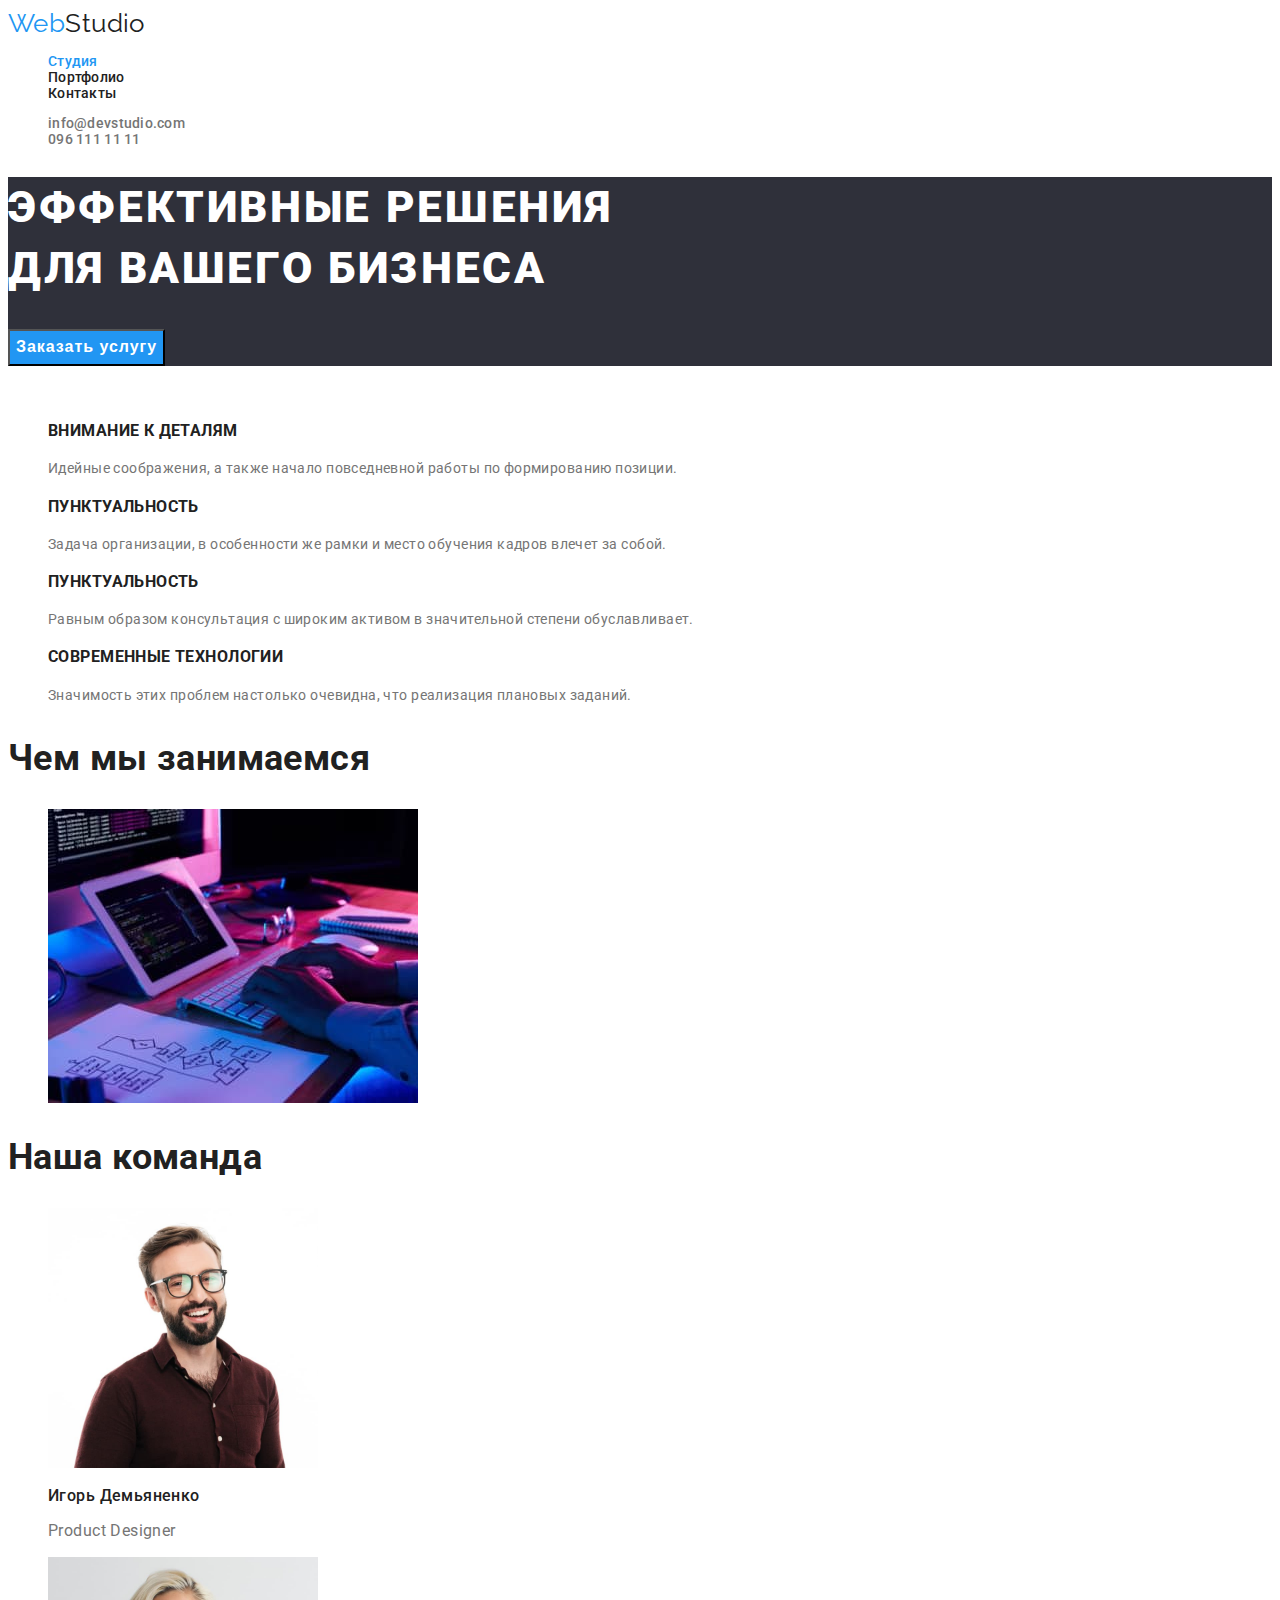
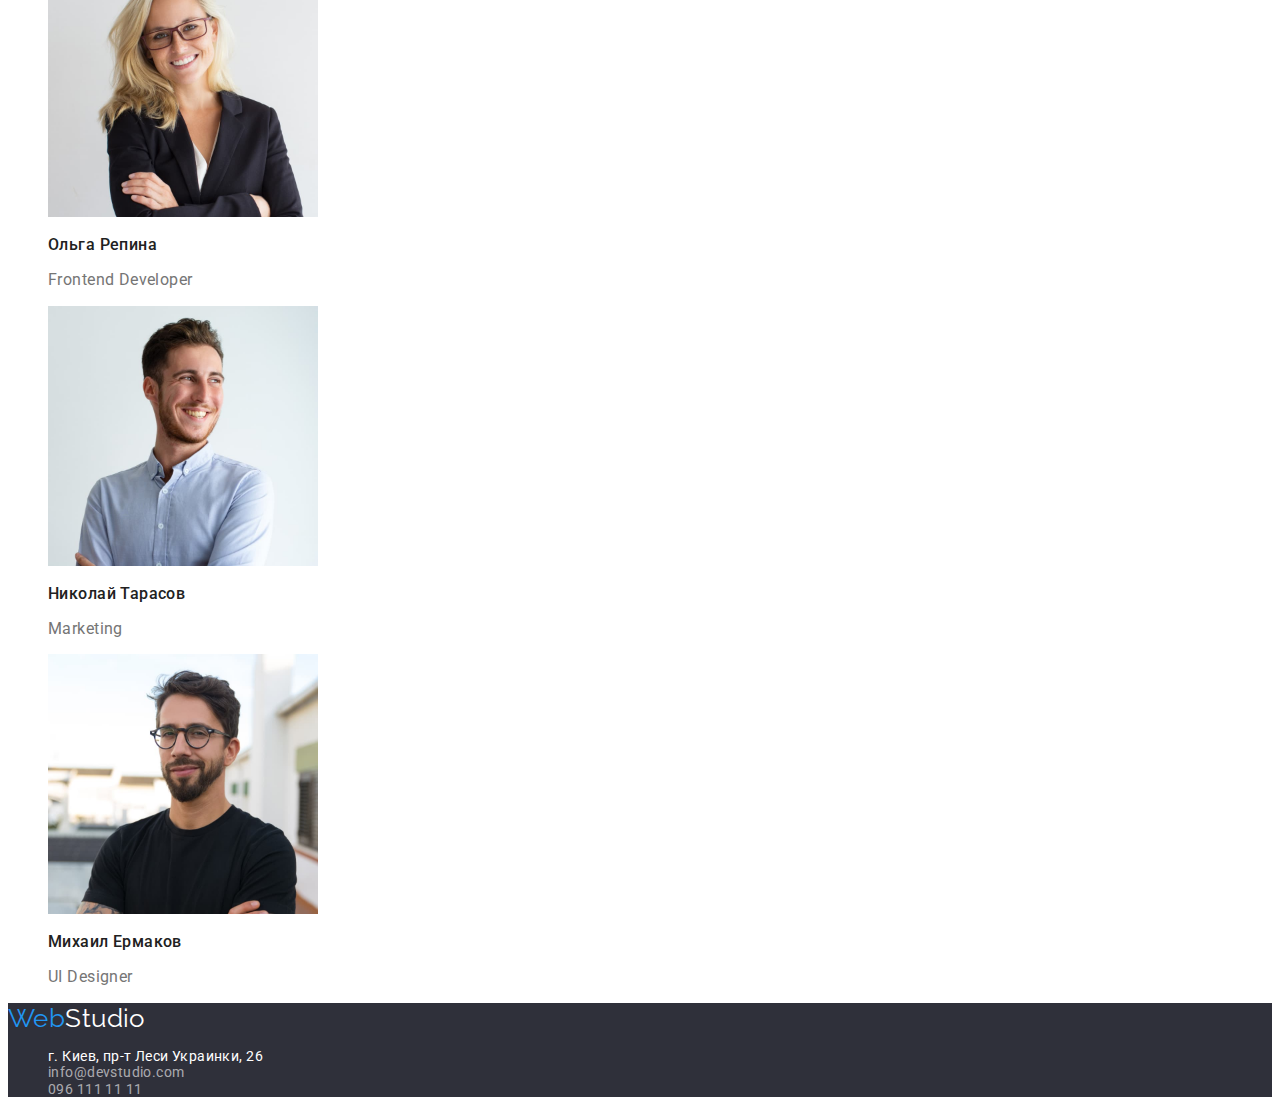
<file: index.html>
<!DOCTYPE html>
<html lang="ru">
<head>
    <meta charset="UTF-8">
    <meta http-equiv="X-UA-Compatible" content="IE=edge">
    <meta name="viewport" content="width=device-width, initial-scale=1.0">
    <title>WebStudio</title>
    <link href="https://fonts.googleapis.com/css2?family=Raleway:wght@700&family=Roboto:wght@400;500;700;900&display=swap" rel="stylesheet">
    <link rel="stylesheet" href="./css/style.css">
</head>
<body>
    <header>
        <nav>
        <a href="#" rel="noreferrer noopener" class=logo-link><span class="logo-span">Web</span>Studio</a>
        <ul class="munu">
            <li class="munu-list"><a href="#" target="_blank" rel="noreferrer noopener" class="menu-link active">Студия</a></li>
            <li class="munu-list"><a href="./portfolio.html" target="_blank" rel="noreferrer noopener" class="menu-link">Портфолио</a></li>
            <li class="munu-list"><a href="#" target="_blank" rel="noreferrer noopener" class="menu-link">Контакты</a></li>
        </ul>
    </nav>
        <ul class="content">
            <li class="content-list">
                <a href="mailto:info@devstudio.com" class="content-link">info@devstudio.com</a>
            </li>
            <li class="content-list">
                <a href="tel:0961111111" class="content-link">096 111 11 11</a>
            </li>
        </ul>
    </header>
    <main>
    <section class="effective">
        <h1 class="effective-title">Эффективные решения<br /> для вашего бизнеса</h1>
        <button type="button" class="effective-btn">Заказать услугу</button> 
    </section>

    <section class="рeculiarities">
        <h2 class="hide">Особенности</h2>
        <ul class="рeculiarities-list">
            <li class="рeculiarities-block">
                <h3 class="рeculiarities-title">Внимание к деталям</h3>
                <p class="рeculiarities-text">Идейные соображения, а также начало повседневной работы по формированию позиции.</p>
            </li>
            <li class="рeculiarities-block">
                <h3 class="рeculiarities-title">Пунктуальность</h3>
                <p class="рeculiarities-text">Задача организации, в особенности же рамки и место обучения кадров влечет за собой.</p>
            </li>
            <li class="рeculiarities-block">
                <h3 class="рeculiarities-title">Пунктуальность</h3>
                <p class="рeculiarities-text">Равным образом консультация с широким активом в значительной степени обуславливает.</p>
            </li>
            <li class="рeculiarities-block">
                <h3 class="рeculiarities-title">Современные технологии</h3>
                <p class="рeculiarities-text">Значимость этих проблем настолько очевидна, что реализация плановых заданий.</p>
            </li>
        </ul>
    </section>
    <section class="we-doing">
        <h2>Чем мы занимаемся</h2>
        <ul class="we-doing-block">
            <li class="we-doing-list">
                <a href="#" target="_blank" rel="noreferrer noopener" class="we-doing-link">
                    <image src="./image/we_do_1.jpg" alt="Схемы алгоритмов работы" width="370"; height="294">
                </a>
            </li>
            <li class="we-doing-list">
                <a href="#" target="_blank" rel="noreferrer noopener" class="we-doing-link>
                    <image src="./image/we_do_2.jpg" alt="Адаптивная верстка" width="370"; height="294">
                </a>
            </li>
            <li class="we-doing-list">
                <a href="#" target="_blank" rel="noreferrer noopener" class="we-doing-link>
                    <image src="./image/we_do_3.jpg" alt="Генератор цветовой палитры" width="370"; height="294">
                </a>
            </li>
        </ul>
    </section>
    <section class="our-team">
       <h2>Наша команда</h2>
       <ul class="our-team-block">
           <li class="our-team-list">
               <image src="./image/team_1.jpg" alt="Игорь Демьяненко Product Designer" width="270"; height="260" class="our-team-image">
               <h3 class="our-team-title">Игорь Демьяненко</h3>
               <p class="our-team-text">Product Designer</p>
           </li>
           <li class="our-team-list">
               <image src="./image/team_2.jpg" alt="Ольга Репина Frontend Developer" width="270" height="260" class="our-team-image">
               <h3 class="our-team-title">Ольга Репина</h3>
               <p class="our-team-text">Frontend Developer</p>

           </li>
           <li class="our-team-list">
               <image src="./image/team_3.jpg" alt="Николай Тарасов Marketing" width="270" height="260" class="our-team-image">
               <h3 class="our-team-title">Николай Тарасов</h3>
               <p class="our-team-text">Marketing</p>
           </li>
           <li class="our-team-list">
               <image src="./image/team_4.jpg" alt="Михаил Ермаков UI Designer" width="270" height="260" class="our-team-image">
               <h3 class="our-team-title">Михаил Ермаков</h3>
               <p class="our-team-text">UI Designer</p>
           </li>
       </ul>
    </section>
    </main>
    <footer>
        <a href="" rel="noreferrer noopener" class="logo-link link-footer"><span class="logo-span">Web</span>Studio</a>
        <address>
            <ul class="footer-content">
                <li class="footer-list footer-address">г. Киев, пр-т Леси Украинки, 26</li>
                <li class="footer-list">
                    <a href="mailto:info@devstudio.com" rel="noreferrer noopener" class="footer-link">info@devstudio.com</a>
                </li>
                <li class="footer-list">
                    <a href="tel:0961111111" rel="noreferrer noopener" class="footer-link">096 111 11 11</a>
                </li>
            </ul>          
       </address>
    </footer>

</body>
</html>
</file>
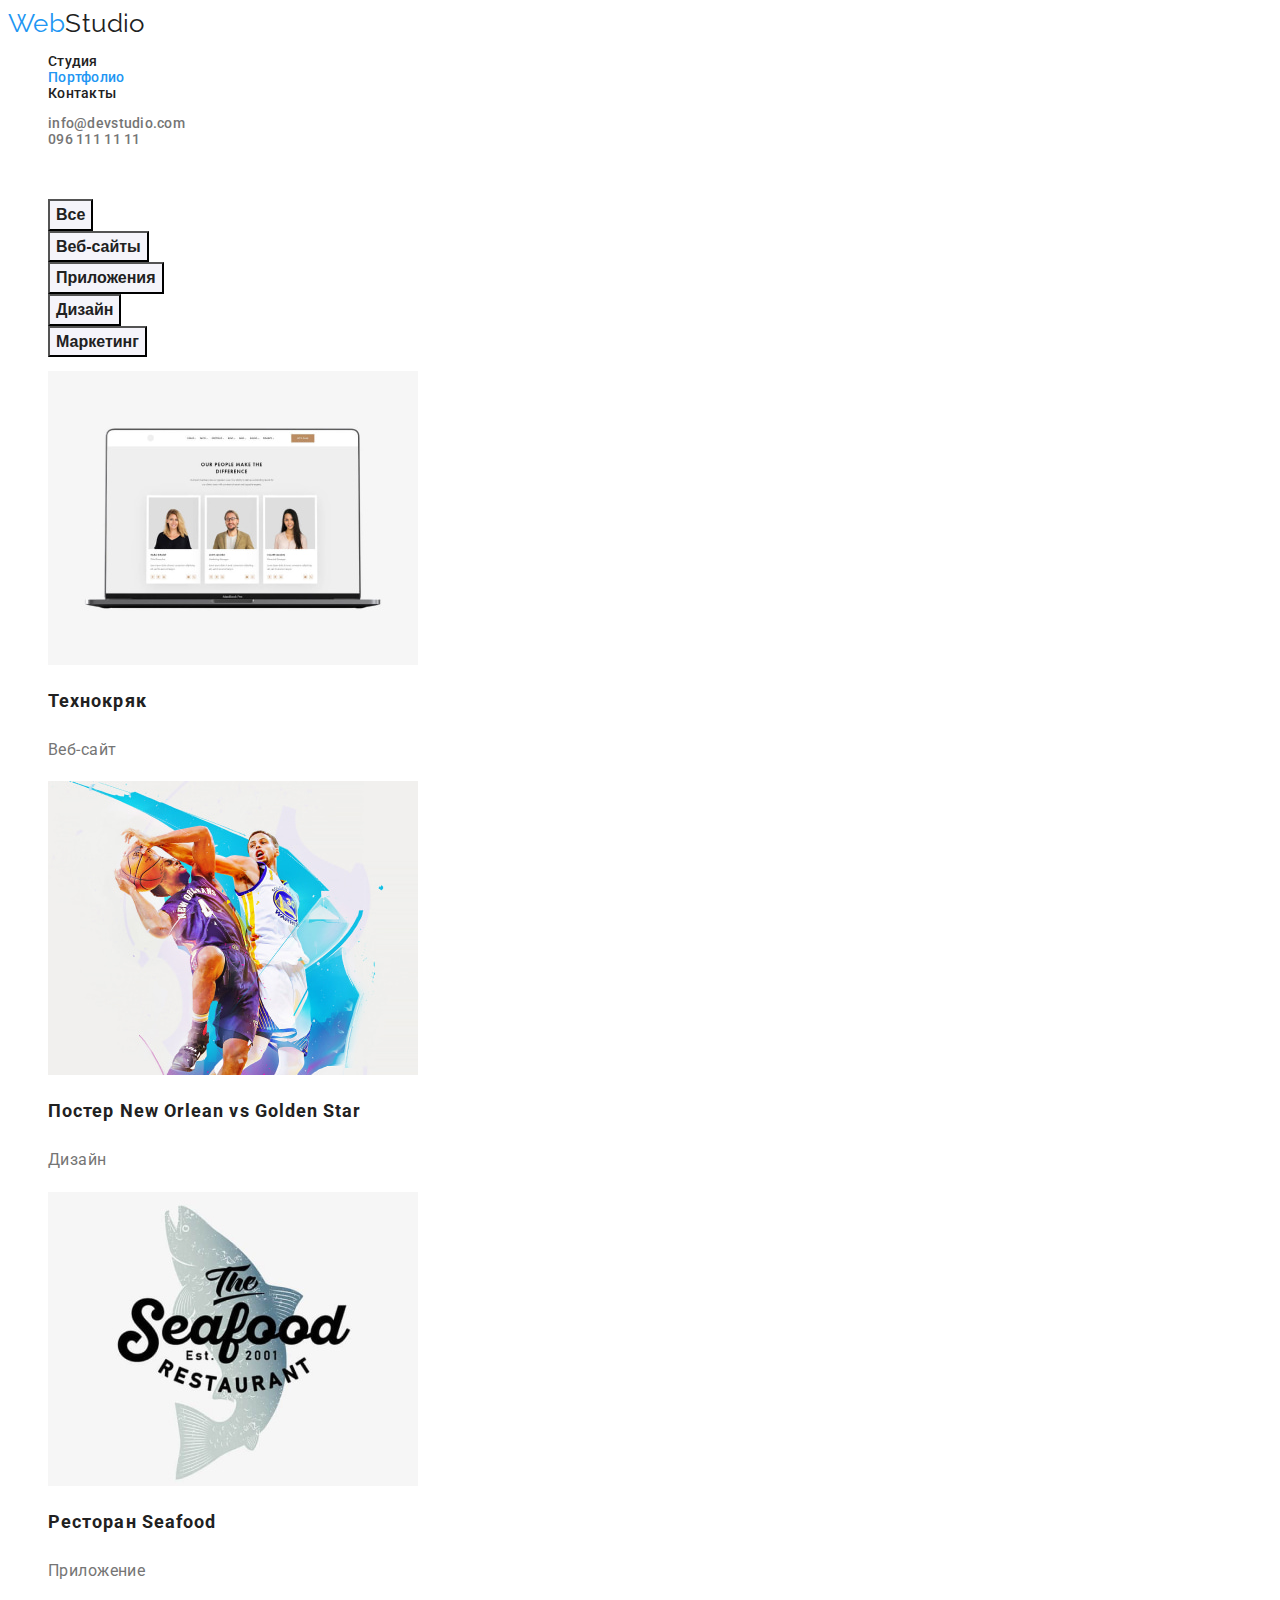
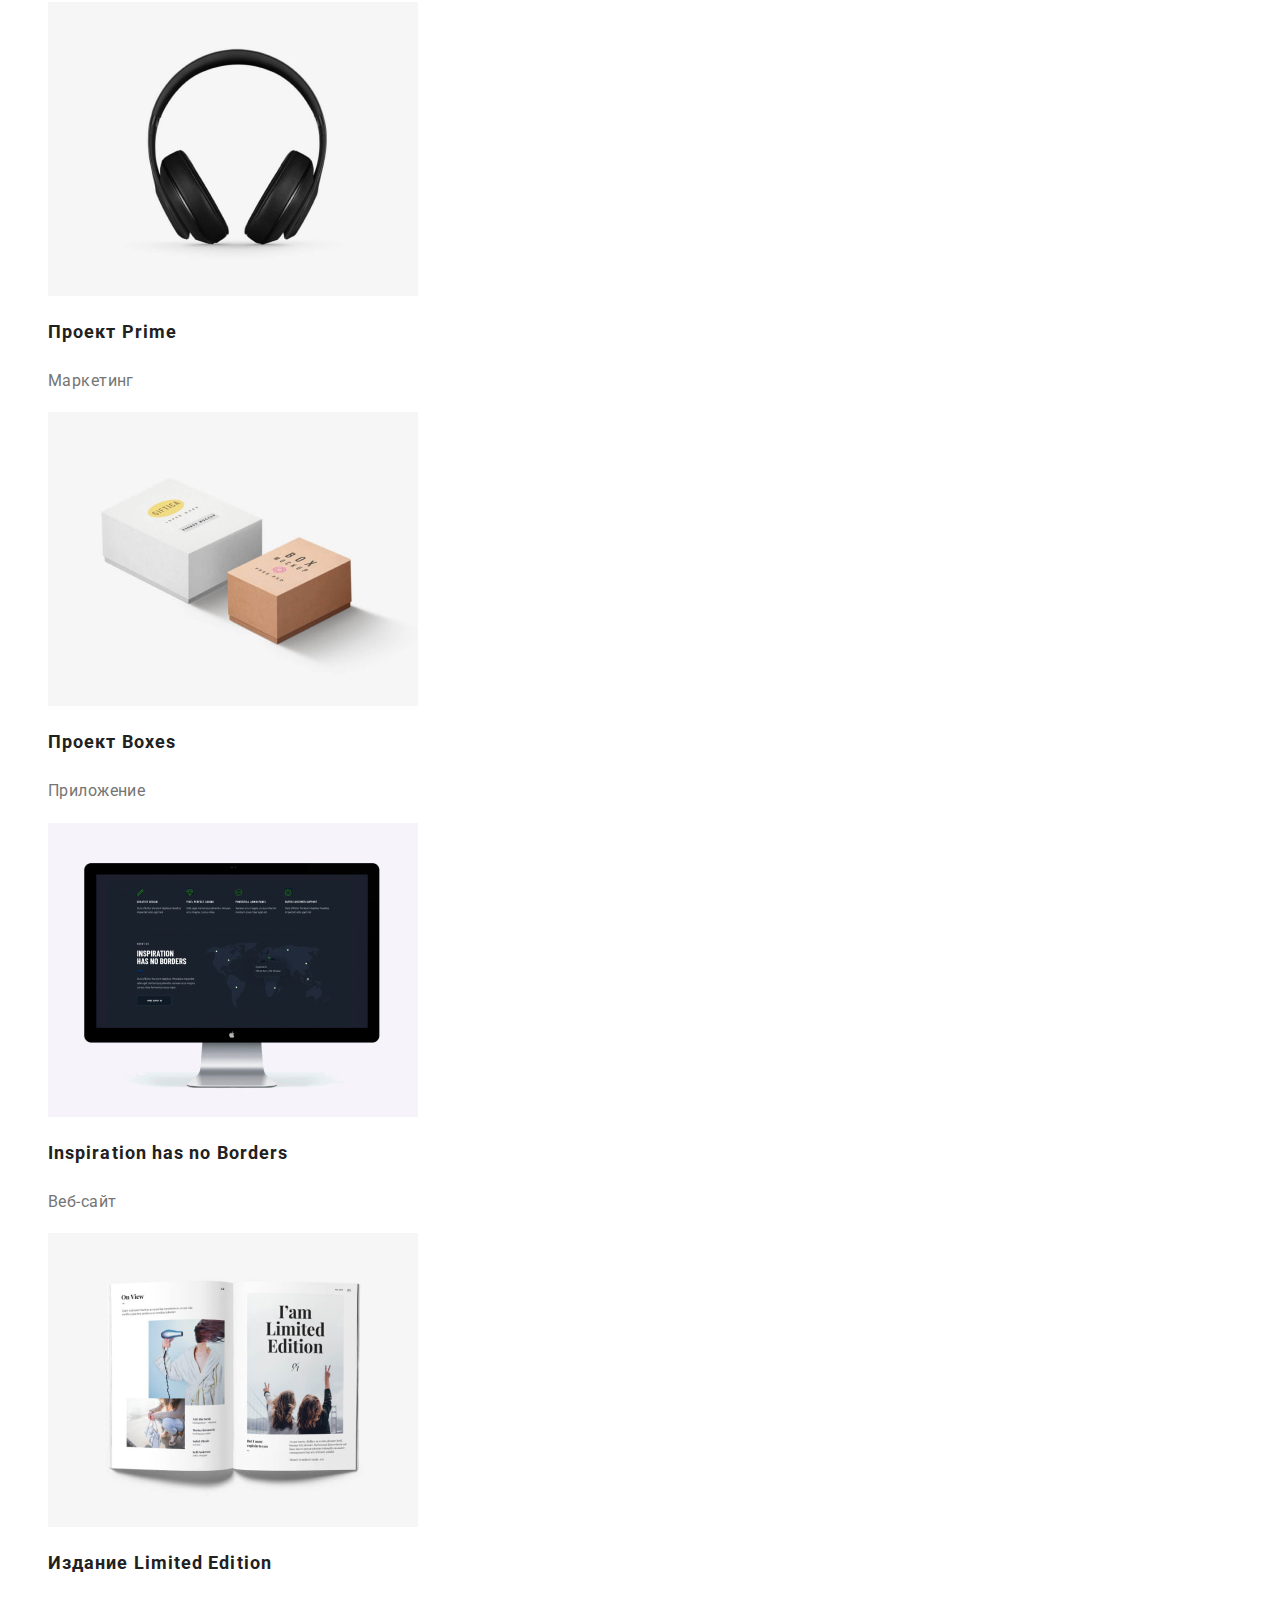
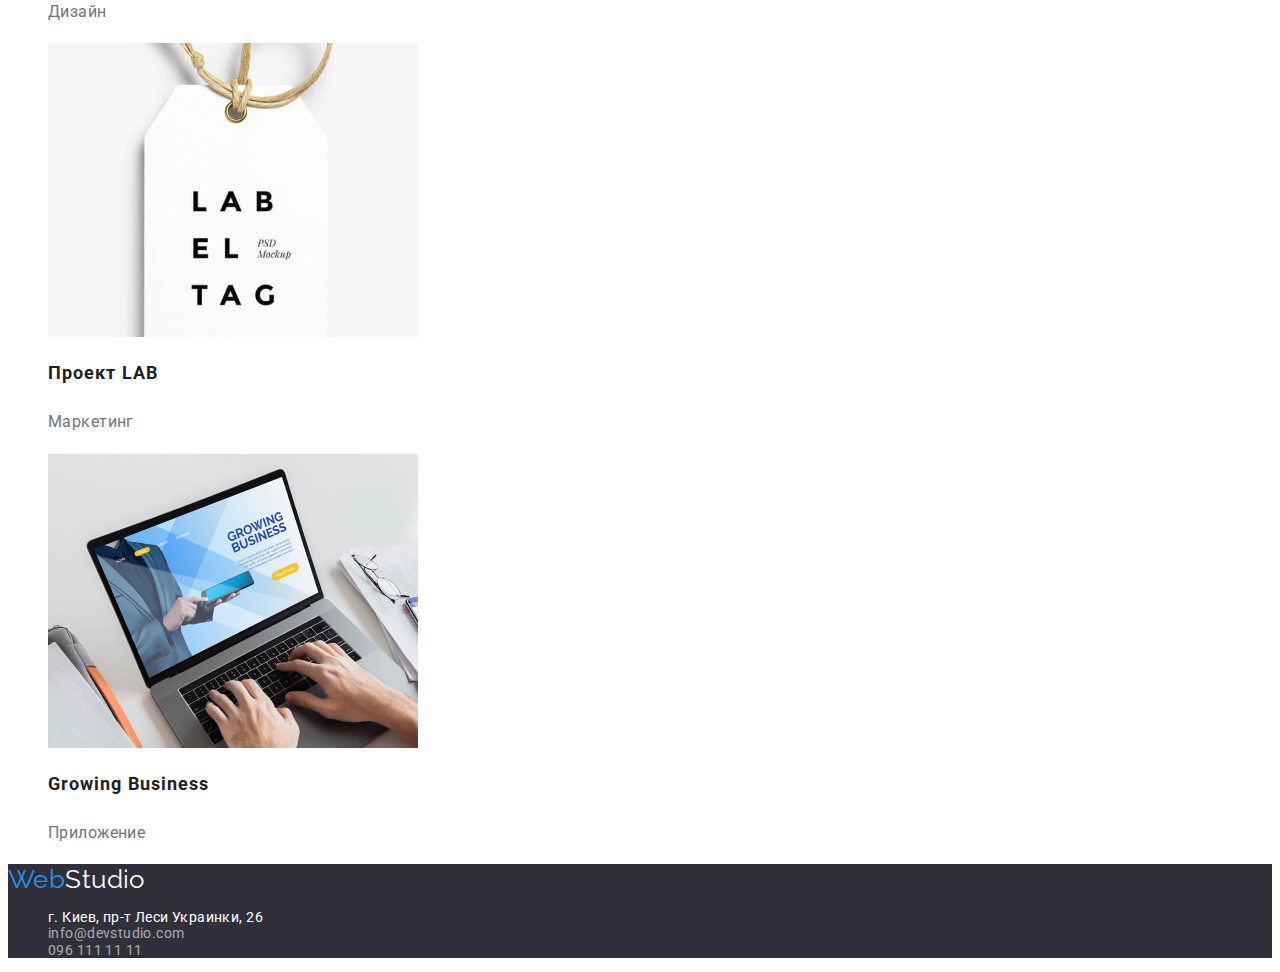
<file: portfolio.html>
<!DOCTYPE html>
<html lang="ru">
<head>
    <meta charset="UTF-8">
    <meta http-equiv="X-UA-Compatible" content="IE=edge">
    <meta name="viewport" content="width=device-width, initial-scale=1.0">
    <title>WebStudio</title>
    <link href="https://fonts.googleapis.com/css2?family=Raleway:wght@700&family=Roboto:wght@400;500;700;900&display=swap" rel="stylesheet">
    <link rel="stylesheet" href="./css/style.css">
</head>
<body>
    <header>
        <nav>
        <a href="./index.html" rel="noreferrer noopener" class="logo-link"><span class="logo-span">Web</span>Studio</a>
        <ul class="munu">
            <li class="munu-list"><a href="./index.html" target="_blank" rel="noreferrer noopener" class="menu-link">Студия</a></li>
            <li class="munu-list"><a href="./portfolio.html" target="_blank" rel="noreferrer noopener" class="menu-link active" >Портфолио</a></li>
            <li class="munu-list"><a href="#" target="_blank" rel="noreferrer noopener" class="menu-link">Контакты</a></li>
        </ul>
    </nav>
        <ul class="content">
            <li class="content-list">
                <a href="mailto:info@devstudio.com" class="content-link">info@devstudio.com</a>
            </li>
            <li class="content-list">
                <a href="tel:0961111111" class="content-link">096 111 11 11</a>
            </li>
        </ul>
    </header>
    <main>
    
<section class="portfolio">
    <h1 class="hide">Portfolio</h1>
    <ul class="portfolio-group">
        <li class="portfolio-list">
            <button type="button" class="portfolio-button">Все</button>
        </li>
        <li class="portfolio-list">
            <button type="button" class="portfolio-button">Веб-сайты</button>
        </li>
        <li class="portfolio-list">
            <button type="button" class="portfolio-button">Приложения</button>
        </li>
        <li class="portfolio-list">
            <button type="button" class="portfolio-button">Дизайн</button>
        </li>
        <li class="portfolio-list">
            <button type="button" class="portfolio-button">Маркетинг</button>
        </li>
    </ul>

    <ul class="gallery">
        <li>
        <a href="#">
        <img src="./image/website_1.jpg" alt="Технокряк" class="gallery-image" width="370"; height="294"/>
            <h2 class="gallery-title">Технокряк</h2>
            <p class="gallery-text">Веб-сайт</p>
        </a>
        </li>
        <li>
        <a href="#">
        <image src="./image/basketball_2.jpg" alt="New Orlean vs Golden Star" class="gallery-image" width="370"; height="294"/>
            <h2 class="gallery-title">Постер New Orlean vs Golden Star</h2>
            <p class="gallery-text">Дизайн</p>
        </a>
        </li>
        <li>
        <a href="#">
        <image src="./image/seafood_3.jpg" alt="Ресторан Seafood" class="gallery-image" width="370"; height="294"/>
            <h2 class="gallery-title">Ресторан Seafood</h2>
            <p class="gallery-text">Приложение</p>
        </a>
        </li>
        <li>
        <a href="#">
        <image src="./image/headphones_4.jpg" alt="Проект Prime" class="gallery-image" width="370"; height="294"/>
            <h2 class="gallery-title">Проект Prime</h2>
            <p class="gallery-text">Маркетинг</p>
        </a>
        </li>
        <li>
        <a href="#">
        <image src="./image/box_5.jpg" alt="Проект Boxes" class="gallery-image" width="370"; height="294"/>
            <h2 class="gallery-title">Проект Boxes</h2>
            <p class="gallery-text">Приложение</p>
        </a>
        </li>
        <li>
        <a href="#">
        <image src="./image/interface_6.jpg" alt="Вдохновение не имеет границ" class="gallery-image" width="370"; height="294"/>
            <h2 class="gallery-title">Inspiration has no Borders</h2>
            <p class="gallery-text">Веб-сайт</p>
        </a>     
        </li>
        <li>
        <a href="#">
        <image src="./image/magazine_7.jpg" alt="Издание Limited Edition"  class="gallery-image" width="370"; height="294"/>
            <h2 class="gallery-title">Издание Limited Edition</h2>
            <p class="gallery-text">Дизайн</p>
        </a>        
        </li>
        <li>
        <a href="#">
        <image src="./image/tag_8.jpg" alt="Проект LAB" class="gallery-image" width="370"; height="294"/>
            <h2 class="gallery-title">Проект LAB</h2>
            <p class="gallery-text">Маркетинг</p>
        </a>
        </li>
        <li>
        <a href="#">
        <image src="./image/business_work_9.jpg" alt="Growing Business" class="gallery-image" width="370"; height="294"/>
          <h2 class="gallery-title">Growing Business</h2>
          <p class="gallery-text">Приложение</p>
        </a>
        </li>
    </ul>

</section>
    </main>
    <footer>
        <a href="" rel="noreferrer noopener" class="logo-link link-footer"><span class="logo-span">Web</span>Studio</a>
        <address>
            <ul class="footer-content">
                <li class="footer-list footer-address">г. Киев, пр-т Леси Украинки, 26</li>
                <li class="footer-list">
                    <a href="mailto:info@devstudio.com" rel="noreferrer noopener" class="footer-link">info@devstudio.com</a>
                </li>
                <li class="footer-list">
                    <a href="tel:0961111111" rel="noreferrer noopener" class="footer-link">096 111 11 11</a>
                </li>
            </ul>          
       </address>
    </footer>

</body>
</html>
</file>
<file: css/style.css>
:root {
    --brand-color: #2196F3;
    --secondary-color: #212121;
    --tripartite-color: #757575;
    --fourth-color: #ffffff;
    --black-color: #2F303A;
    --opacity-color: #ffffff99;
    --grey-color: #f5f4fa;
    --btn-hover: #188CE8
}

body {
    font-family: 'Roboto', sans-serif;
    font-size: 14px;
    background-color: var(--fourth-color);
    color: var(--secondary-color);
    letter-spacing: 0.03em;
}

.logo-link {
    font-family: 'Raleway',sans-serif;
    font-size: 26px;
    line-height: 1.2;
    text-decoration: none;
    color: var(--secondary-color);
}

.logo-span {
    color: var(--brand-color);
}

ul {
    list-style-type: none
}

a {
    text-decoration: none;
}

.menu-link,
.content-link {
    font-weight: 500;
    line-height: 1.15px;
    letter-spacing: 0.02em;
    color: var(--secondary-color);
}

.menu-link,
.content-link {
    text-decoration: none;
}

.content-link {
    color: var(--tripartite-color);
}

.munu .menu-link:hover,
.munu .menu-link:focus {
    color: var(--brand-color);
}

.content .content-link:hover,
.content .content-link:focus {
    color: var(--brand-color);
}

.active {
    color: var(--brand-color);
}

/*effective*/

.effective {
    background: var(--black-color);
}

.effective-title {
    font-weight: 900;
    font-size: 44px;
    line-height: 1.4;
   
    letter-spacing: 0.06em;
    text-transform: uppercase;
    color: var(--fourth-color);
}

.effective-btn {
    font-weight: 900;
    font-size: 16px;
    line-height: 1.9;
    letter-spacing: 0.06em;
    background-color: var(--brand-color);
    color: var(--fourth-color);
    cursor: pointer;
}

.effective-btn:hover,
.effective-btn:focus {
    background-color: var(--btn-hover);
}

h2 {
    font-size: 36px;
    line-height: 1.17;   
}

.hide {
    opacity: 0;
    font-size: 20px;
}


.рeculiarities-title {
    line-height: 1.15;
    text-transform: uppercase; 
}

.рeculiarities-text {
    line-height: 1.7;
    color: var(--tripartite-color);
}

/*we-doing----------------we-doing*/

.our-team-title,
.our-team-text {
    font-size: 16px;
    line-height: 1.18;
  
}

.our-team-title {
    font-weight: 500;
    color: var(--secondary-color);
}

.our-team-text {  
    color: var(--tripartite-color);
}

/* footer*/

footer {
    background-color: var(--black-color);
}

.link-footer,
.footer-address {
    font-style: normal;
    color: var(--fourth-color);
}

.footer-link {
    font-style: normal;
    line-height: 1.17;
    text-decoration: none;
    color: var(--opacity-color);
}

/*portfolio*/

.portfolio-button {
    font-weight: 700;
    font-size: 16px;
    line-height: 1.6;
    background: var(--grey-color);
    color: var(--secondary-color);
    cursor: pointer;
}

.portfolio-button:hover,
.portfolio-button:focus {
    color: var(--fourth-color);
    background: var(--brand-color);
}

.gallery-title {
    font-size: 18px;
    line-height: 2;
    letter-spacing: 0.06em;
    color: var(--secondary-color); 
}

.gallery-text {
    font-size: 16px;
    line-height: 1.9;
    color: var(--tripartite-color);
}
</file>
